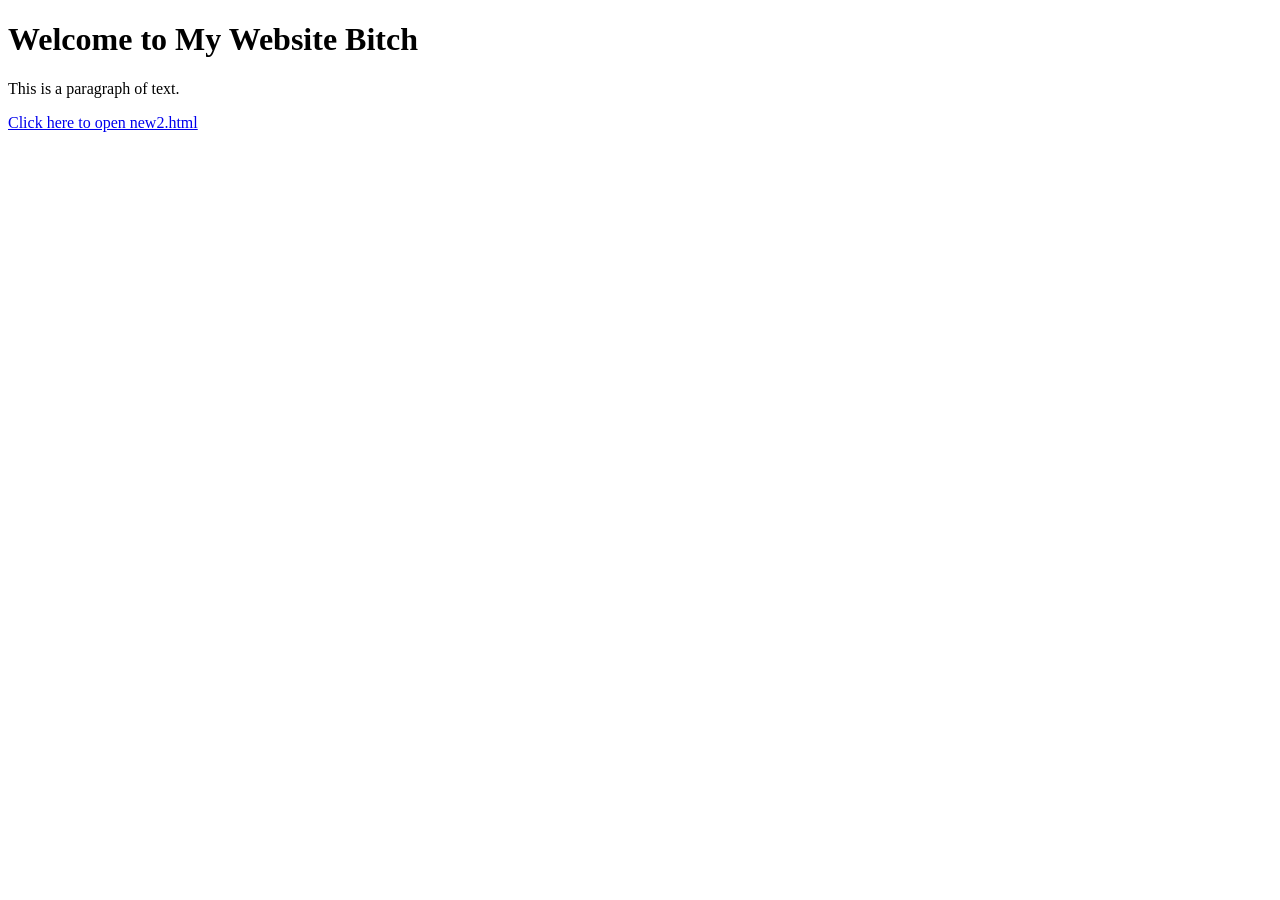
<file: new2.html>
<!DOCTYPE html>
<html>
<head>
    <title>My First HTML Page</title>
</head>
<body>
    <h1>Welcome to My Website Bitch</h1>
    <p>This is a paragraph of text.</p>
	<a href="new2.html">Click here to open new2.html</a>
</body>
</html>
</file>
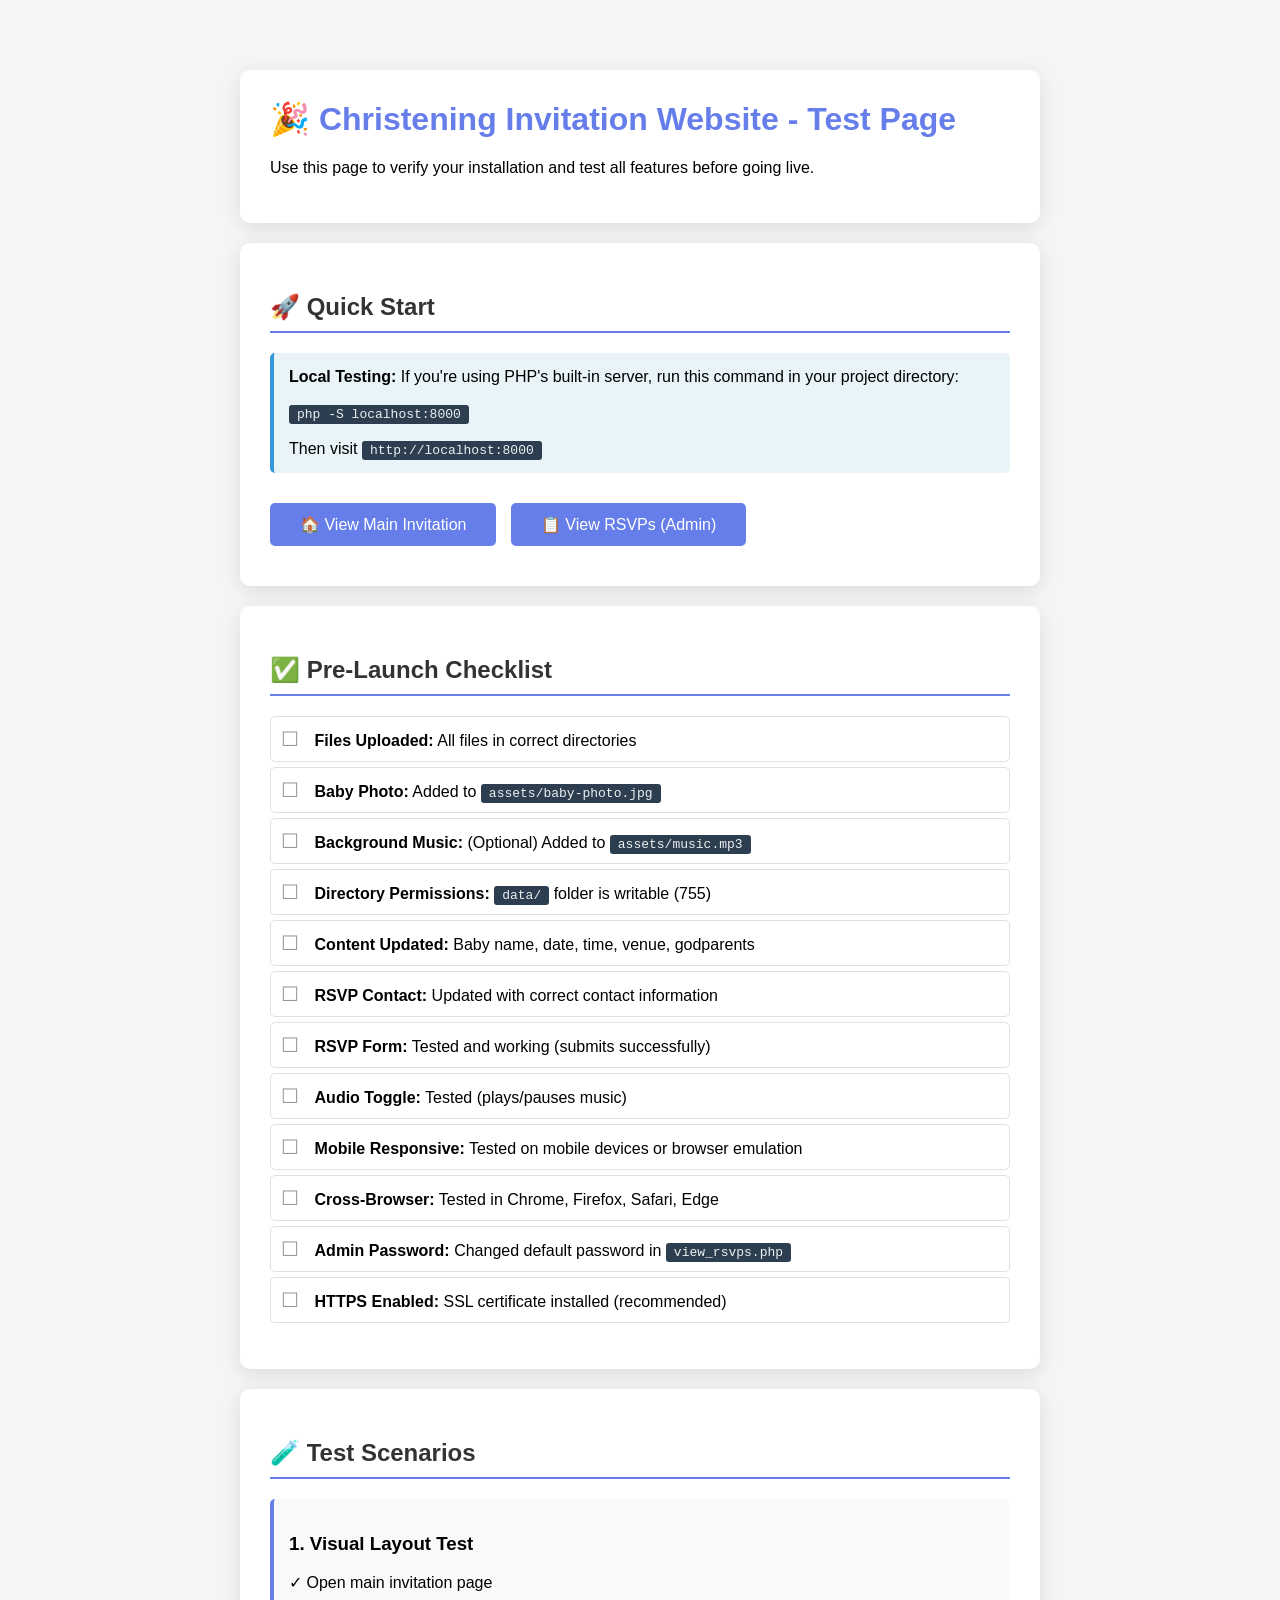
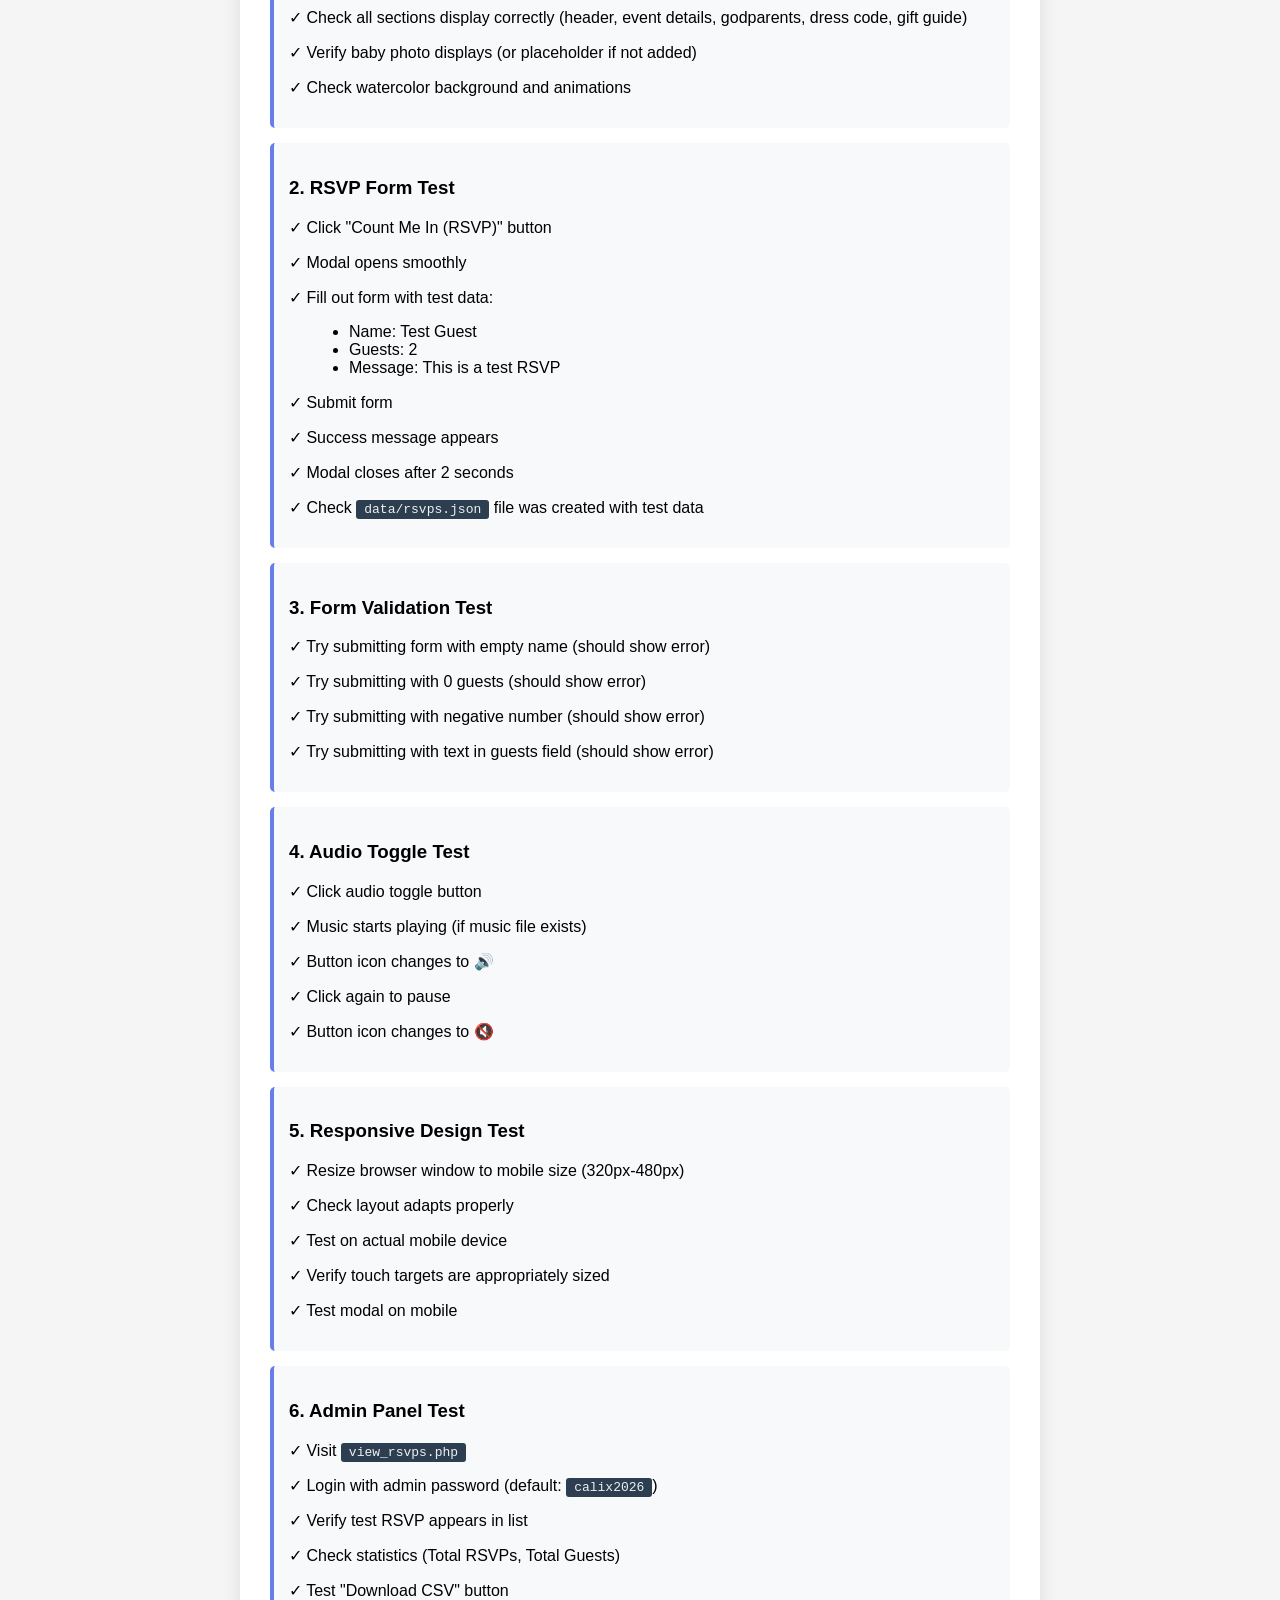
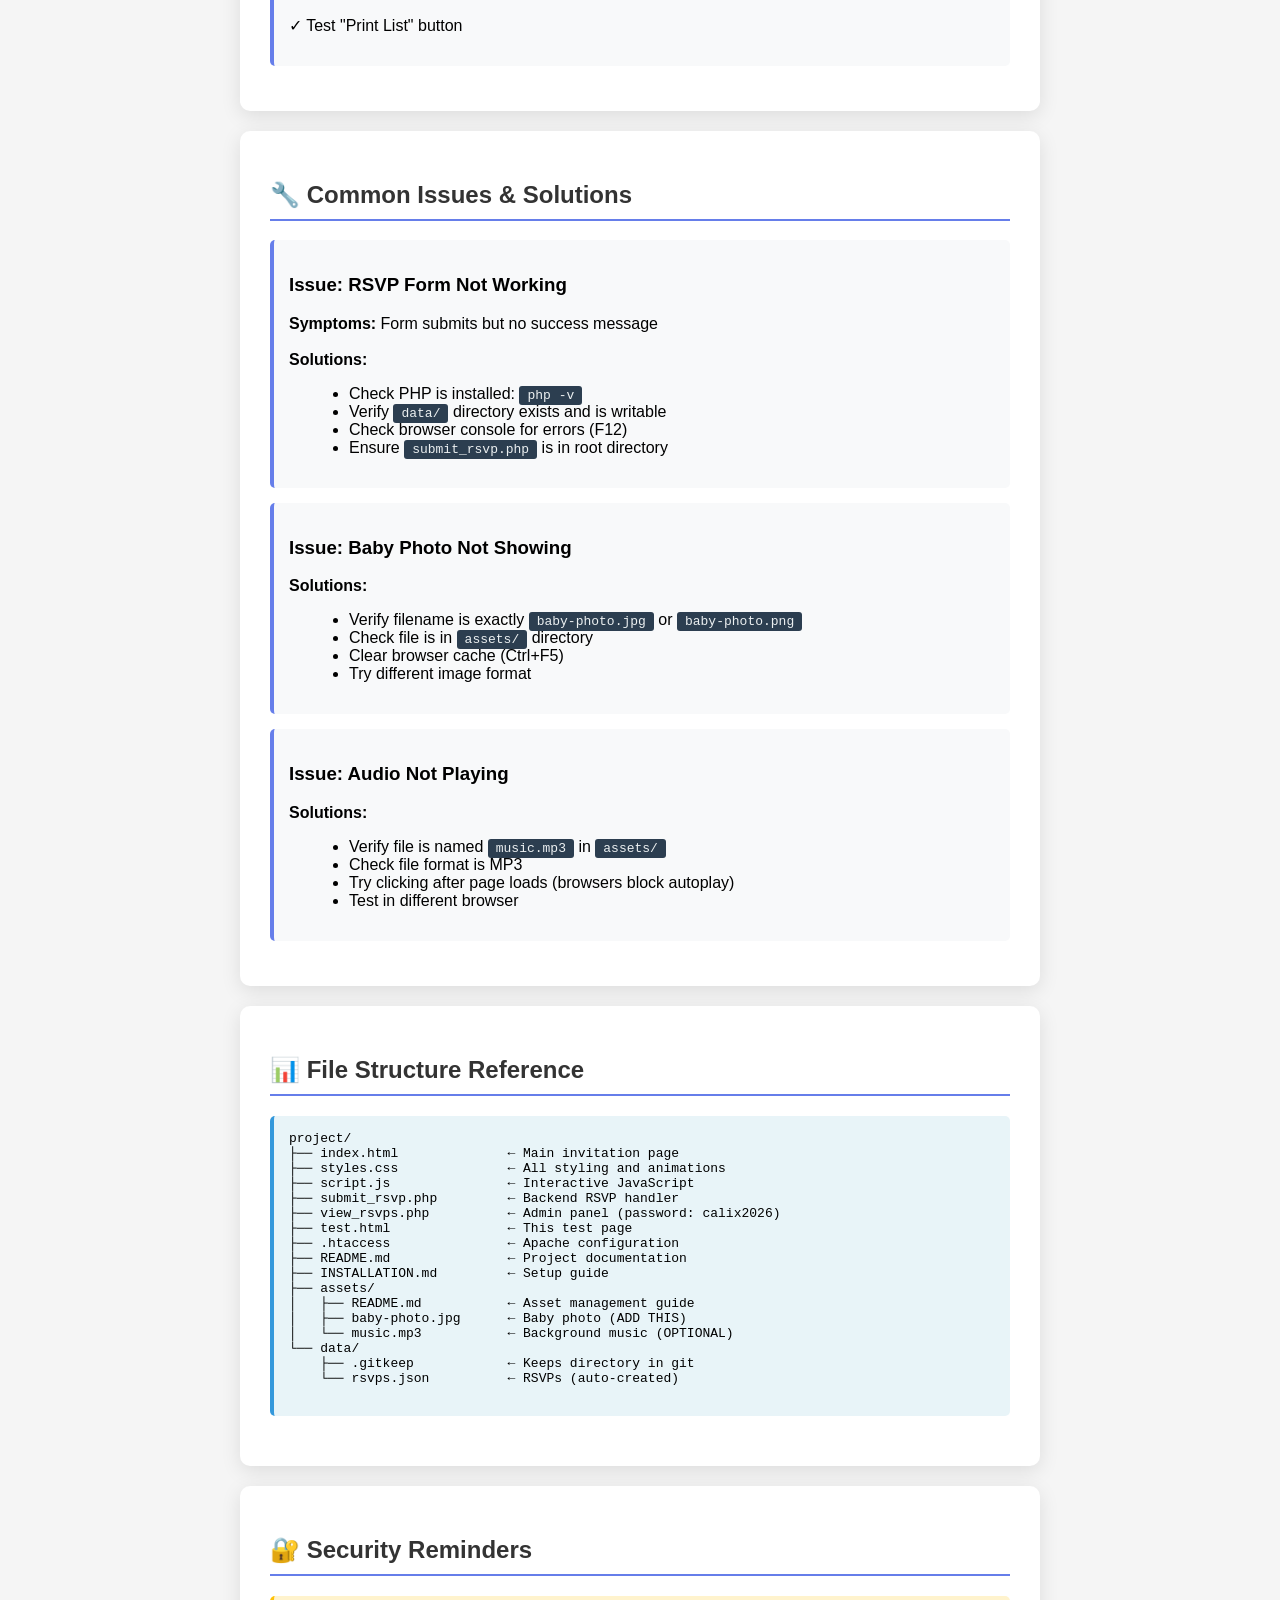
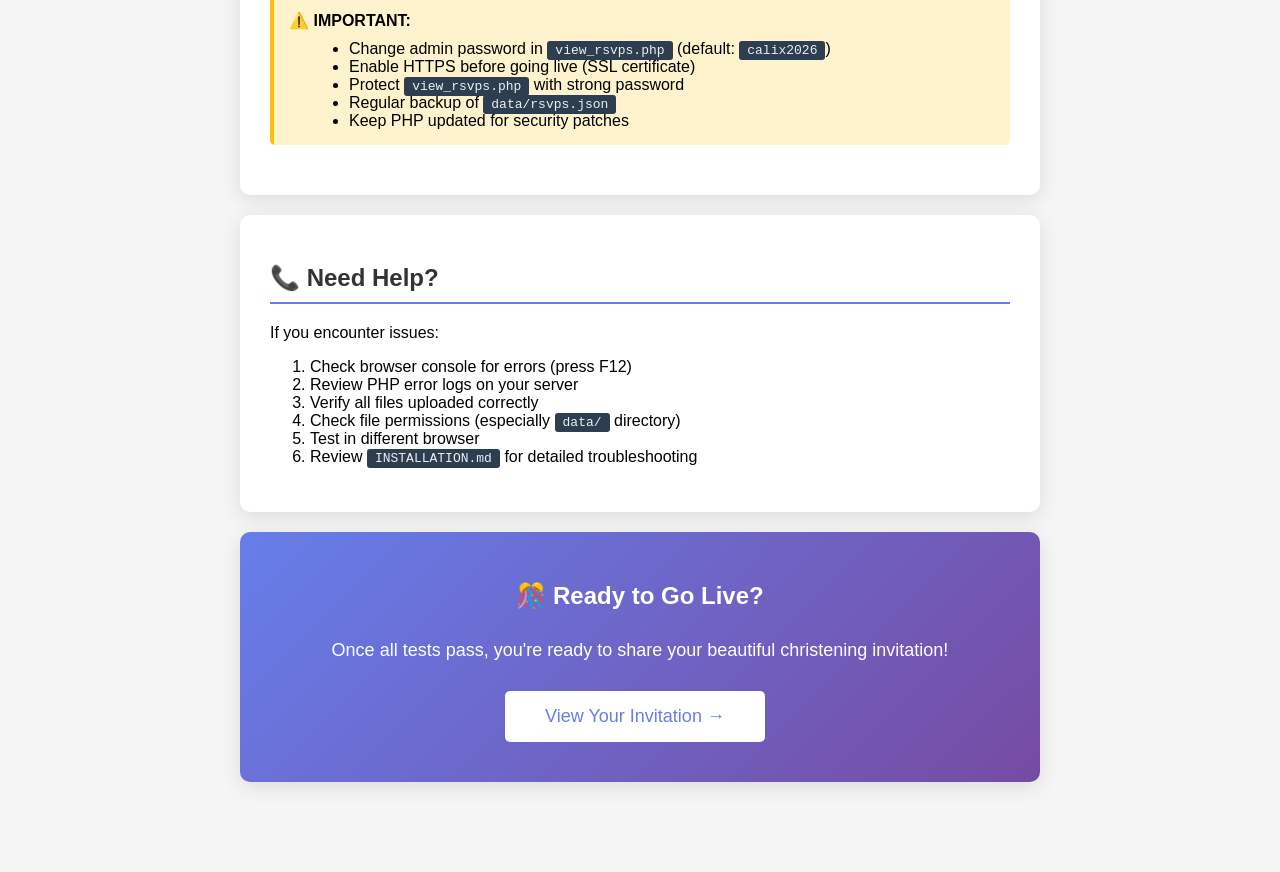
<file: test.html>
<!DOCTYPE html>
<html lang="en">
<head>
    <meta charset="UTF-8">
    <meta name="viewport" content="width=device-width, initial-scale=1.0">
    <title>Website Test Page</title>
    <style>
        body {
            font-family: Arial, sans-serif;
            max-width: 800px;
            margin: 50px auto;
            padding: 20px;
            background: #f5f5f5;
        }
        .test-card {
            background: white;
            border-radius: 10px;
            padding: 30px;
            box-shadow: 0 5px 20px rgba(0,0,0,0.1);
            margin-bottom: 20px;
        }
        h1 {
            color: #667eea;
            margin-top: 0;
        }
        h2 {
            color: #333;
            border-bottom: 2px solid #667eea;
            padding-bottom: 10px;
        }
        .test-item {
            margin: 15px 0;
            padding: 15px;
            background: #f8f9fa;
            border-left: 4px solid #667eea;
            border-radius: 5px;
        }
        .status {
            display: inline-block;
            padding: 5px 15px;
            border-radius: 20px;
            font-size: 14px;
            font-weight: bold;
            margin-left: 10px;
        }
        .status.success {
            background: #27ae60;
            color: white;
        }
        .status.pending {
            background: #f39c12;
            color: white;
        }
        .status.error {
            background: #e74c3c;
            color: white;
        }
        .btn {
            display: inline-block;
            padding: 12px 30px;
            background: #667eea;
            color: white;
            text-decoration: none;
            border-radius: 5px;
            margin: 10px 10px 10px 0;
            transition: background 0.3s;
        }
        .btn:hover {
            background: #5568d3;
        }
        .checklist {
            list-style: none;
            padding: 0;
        }
        .checklist li {
            padding: 10px;
            margin: 5px 0;
            background: white;
            border: 1px solid #e0e0e0;
            border-radius: 5px;
        }
        .checklist li::before {
            content: "☐ ";
            color: #999;
            font-size: 20px;
            margin-right: 10px;
        }
        code {
            background: #2c3e50;
            color: #ecf0f1;
            padding: 2px 8px;
            border-radius: 3px;
            font-family: monospace;
        }
        .info-box {
            background: #e8f4f8;
            border-left: 4px solid #3498db;
            padding: 15px;
            margin: 20px 0;
            border-radius: 5px;
        }
        .warning-box {
            background: #fff3cd;
            border-left: 4px solid #ffc107;
            padding: 15px;
            margin: 20px 0;
            border-radius: 5px;
        }
    </style>
</head>
<body>
    <div class="test-card">
        <h1>🎉 Christening Invitation Website - Test Page</h1>
        <p>Use this page to verify your installation and test all features before going live.</p>
    </div>

    <div class="test-card">
        <h2>🚀 Quick Start</h2>
        <div class="info-box">
            <strong>Local Testing:</strong> If you're using PHP's built-in server, run this command in your project directory:
            <br><br>
            <code>php -S localhost:8000</code>
            <br><br>
            Then visit <code>http://localhost:8000</code>
        </div>
        <a href="index.html" class="btn">🏠 View Main Invitation</a>
        <a href="view_rsvps.php" class="btn">📋 View RSVPs (Admin)</a>
    </div>

    <div class="test-card">
        <h2>✅ Pre-Launch Checklist</h2>
        <ul class="checklist">
            <li><strong>Files Uploaded:</strong> All files in correct directories</li>
            <li><strong>Baby Photo:</strong> Added to <code>assets/baby-photo.jpg</code></li>
            <li><strong>Background Music:</strong> (Optional) Added to <code>assets/music.mp3</code></li>
            <li><strong>Directory Permissions:</strong> <code>data/</code> folder is writable (755)</li>
            <li><strong>Content Updated:</strong> Baby name, date, time, venue, godparents</li>
            <li><strong>RSVP Contact:</strong> Updated with correct contact information</li>
            <li><strong>RSVP Form:</strong> Tested and working (submits successfully)</li>
            <li><strong>Audio Toggle:</strong> Tested (plays/pauses music)</li>
            <li><strong>Mobile Responsive:</strong> Tested on mobile devices or browser emulation</li>
            <li><strong>Cross-Browser:</strong> Tested in Chrome, Firefox, Safari, Edge</li>
            <li><strong>Admin Password:</strong> Changed default password in <code>view_rsvps.php</code></li>
            <li><strong>HTTPS Enabled:</strong> SSL certificate installed (recommended)</li>
        </ul>
    </div>

    <div class="test-card">
        <h2>🧪 Test Scenarios</h2>
        
        <div class="test-item">
            <h3>1. Visual Layout Test</h3>
            <p>✓ Open main invitation page</p>
            <p>✓ Check all sections display correctly (header, event details, godparents, dress code, gift guide)</p>
            <p>✓ Verify baby photo displays (or placeholder if not added)</p>
            <p>✓ Check watercolor background and animations</p>
        </div>

        <div class="test-item">
            <h3>2. RSVP Form Test</h3>
            <p>✓ Click "Count Me In (RSVP)" button</p>
            <p>✓ Modal opens smoothly</p>
            <p>✓ Fill out form with test data:</p>
            <ul style="margin-left: 20px;">
                <li>Name: Test Guest</li>
                <li>Guests: 2</li>
                <li>Message: This is a test RSVP</li>
            </ul>
            <p>✓ Submit form</p>
            <p>✓ Success message appears</p>
            <p>✓ Modal closes after 2 seconds</p>
            <p>✓ Check <code>data/rsvps.json</code> file was created with test data</p>
        </div>

        <div class="test-item">
            <h3>3. Form Validation Test</h3>
            <p>✓ Try submitting form with empty name (should show error)</p>
            <p>✓ Try submitting with 0 guests (should show error)</p>
            <p>✓ Try submitting with negative number (should show error)</p>
            <p>✓ Try submitting with text in guests field (should show error)</p>
        </div>

        <div class="test-item">
            <h3>4. Audio Toggle Test</h3>
            <p>✓ Click audio toggle button</p>
            <p>✓ Music starts playing (if music file exists)</p>
            <p>✓ Button icon changes to 🔊</p>
            <p>✓ Click again to pause</p>
            <p>✓ Button icon changes to 🔇</p>
        </div>

        <div class="test-item">
            <h3>5. Responsive Design Test</h3>
            <p>✓ Resize browser window to mobile size (320px-480px)</p>
            <p>✓ Check layout adapts properly</p>
            <p>✓ Test on actual mobile device</p>
            <p>✓ Verify touch targets are appropriately sized</p>
            <p>✓ Test modal on mobile</p>
        </div>

        <div class="test-item">
            <h3>6. Admin Panel Test</h3>
            <p>✓ Visit <code>view_rsvps.php</code></p>
            <p>✓ Login with admin password (default: <code>calix2026</code>)</p>
            <p>✓ Verify test RSVP appears in list</p>
            <p>✓ Check statistics (Total RSVPs, Total Guests)</p>
            <p>✓ Test "Download CSV" button</p>
            <p>✓ Test "Print List" button</p>
        </div>
    </div>

    <div class="test-card">
        <h2>🔧 Common Issues & Solutions</h2>
        
        <div class="test-item">
            <h3>Issue: RSVP Form Not Working</h3>
            <strong>Symptoms:</strong> Form submits but no success message
            <br><br>
            <strong>Solutions:</strong>
            <ul style="margin-left: 20px;">
                <li>Check PHP is installed: <code>php -v</code></li>
                <li>Verify <code>data/</code> directory exists and is writable</li>
                <li>Check browser console for errors (F12)</li>
                <li>Ensure <code>submit_rsvp.php</code> is in root directory</li>
            </ul>
        </div>

        <div class="test-item">
            <h3>Issue: Baby Photo Not Showing</h3>
            <strong>Solutions:</strong>
            <ul style="margin-left: 20px;">
                <li>Verify filename is exactly <code>baby-photo.jpg</code> or <code>baby-photo.png</code></li>
                <li>Check file is in <code>assets/</code> directory</li>
                <li>Clear browser cache (Ctrl+F5)</li>
                <li>Try different image format</li>
            </ul>
        </div>

        <div class="test-item">
            <h3>Issue: Audio Not Playing</h3>
            <strong>Solutions:</strong>
            <ul style="margin-left: 20px;">
                <li>Verify file is named <code>music.mp3</code> in <code>assets/</code></li>
                <li>Check file format is MP3</li>
                <li>Try clicking after page loads (browsers block autoplay)</li>
                <li>Test in different browser</li>
            </ul>
        </div>
    </div>

    <div class="test-card">
        <h2>📊 File Structure Reference</h2>
        <div class="info-box">
            <pre style="margin: 0; overflow-x: auto;">
project/
├── index.html              ← Main invitation page
├── styles.css              ← All styling and animations
├── script.js               ← Interactive JavaScript
├── submit_rsvp.php         ← Backend RSVP handler
├── view_rsvps.php          ← Admin panel (password: calix2026)
├── test.html               ← This test page
├── .htaccess               ← Apache configuration
├── README.md               ← Project documentation
├── INSTALLATION.md         ← Setup guide
├── assets/
│   ├── README.md           ← Asset management guide
│   ├── baby-photo.jpg      ← Baby photo (ADD THIS)
│   └── music.mp3           ← Background music (OPTIONAL)
└── data/
    ├── .gitkeep            ← Keeps directory in git
    └── rsvps.json          ← RSVPs (auto-created)
            </pre>
        </div>
    </div>

    <div class="test-card">
        <h2>🔐 Security Reminders</h2>
        <div class="warning-box">
            <strong>⚠️ IMPORTANT:</strong>
            <ul style="margin: 10px 0 0 20px;">
                <li>Change admin password in <code>view_rsvps.php</code> (default: <code>calix2026</code>)</li>
                <li>Enable HTTPS before going live (SSL certificate)</li>
                <li>Protect <code>view_rsvps.php</code> with strong password</li>
                <li>Regular backup of <code>data/rsvps.json</code></li>
                <li>Keep PHP updated for security patches</li>
            </ul>
        </div>
    </div>

    <div class="test-card">
        <h2>📞 Need Help?</h2>
        <p>If you encounter issues:</p>
        <ol>
            <li>Check browser console for errors (press F12)</li>
            <li>Review PHP error logs on your server</li>
            <li>Verify all files uploaded correctly</li>
            <li>Check file permissions (especially <code>data/</code> directory)</li>
            <li>Test in different browser</li>
            <li>Review <code>INSTALLATION.md</code> for detailed troubleshooting</li>
        </ol>
    </div>

    <div class="test-card" style="text-align: center; background: linear-gradient(135deg, #667eea 0%, #764ba2 100%); color: white;">
        <h2 style="color: white; border: none;">🎊 Ready to Go Live?</h2>
        <p style="font-size: 18px; margin: 20px 0;">Once all tests pass, you're ready to share your beautiful christening invitation!</p>
        <a href="index.html" class="btn" style="background: white; color: #667eea; font-size: 18px; padding: 15px 40px;">View Your Invitation →</a>
    </div>

    <script>
        // Automatically check some items
        window.onload = function() {
            console.log('Test page loaded successfully');
            
            // Check if PHP is running
            fetch('submit_rsvp.php', {
                method: 'GET'
            }).then(response => {
                console.log('PHP backend accessible:', response.status);
            }).catch(error => {
                console.error('PHP backend not accessible:', error);
            });
        };
    </script>
</body>
</html>
</file>
